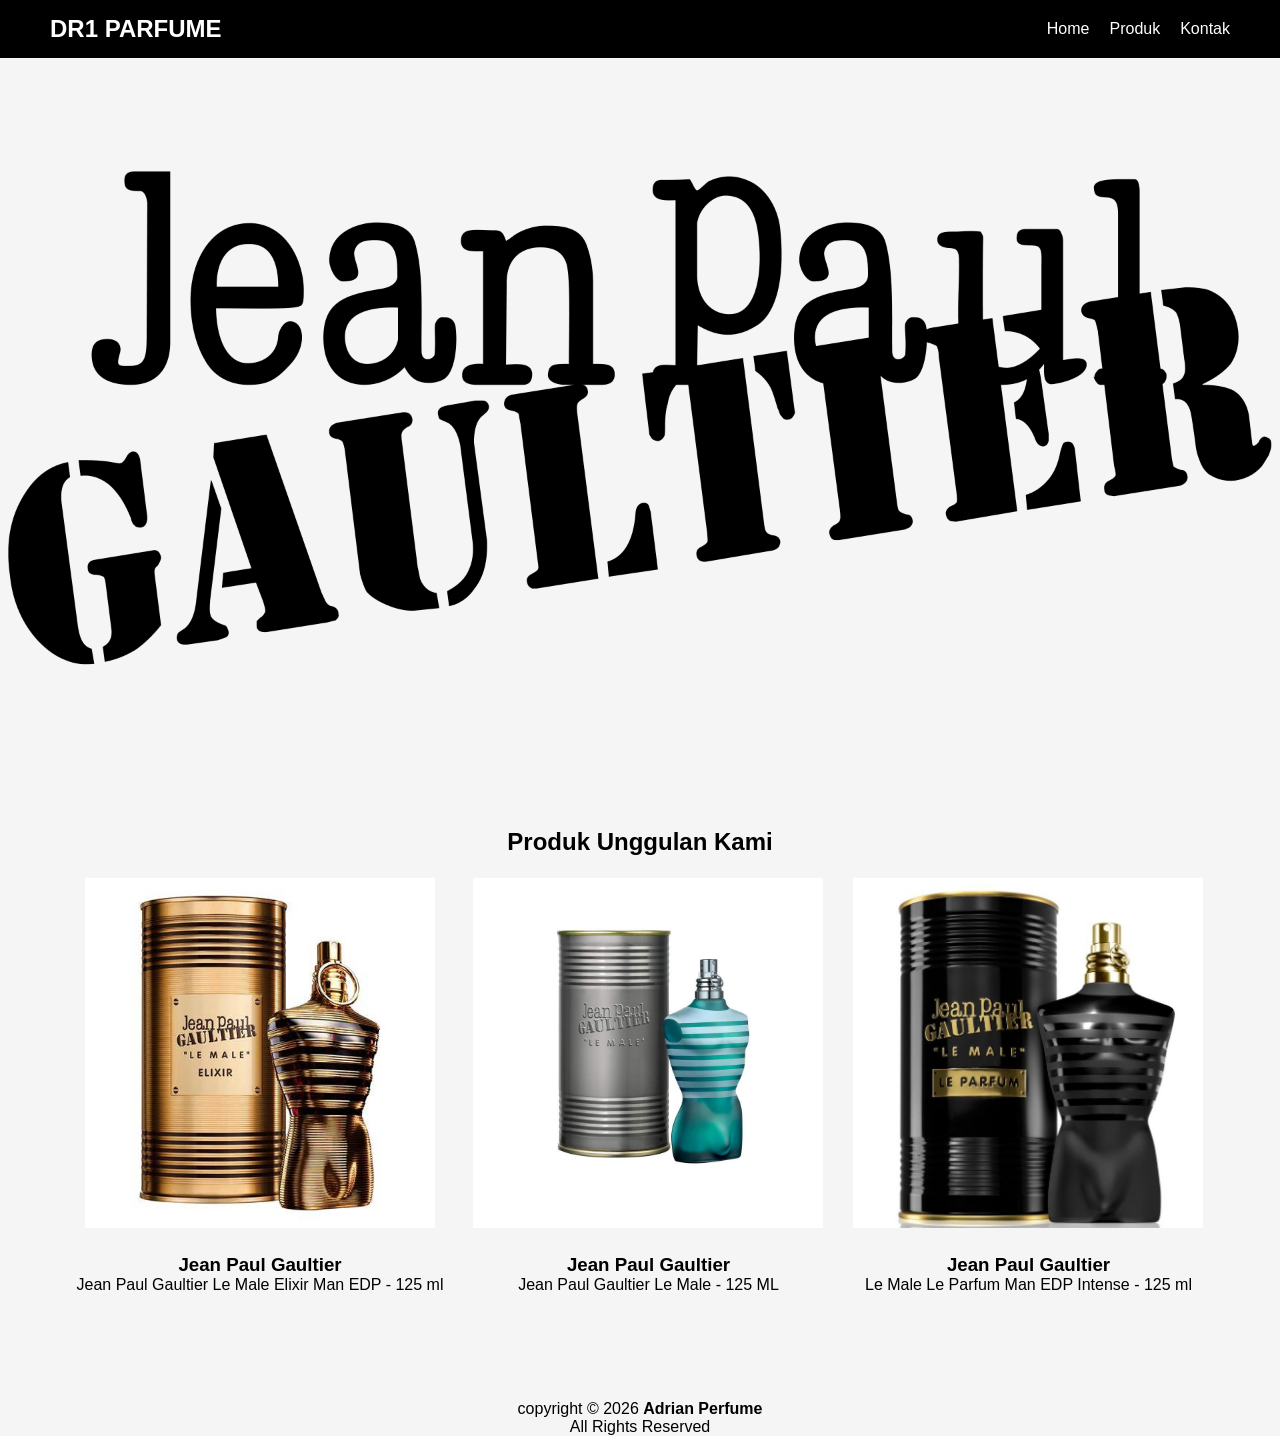
<file: Adrian/index.html>
<!DOCTYPE html>
<html lang="id">
<head>
    <meta charset="UTF-8">
    <title>DR1 PARFUME</title>
    <link rel="stylesheet" href="style.css">
</head>
<body>

    <nav>
        <h1>DR1 PARFUME</h1>
        <ul>
            <li><a href="index.html">Home</a></li>
            <li><a href="Produk.html">Produk</a></li>
            <li><a href="kontak.html">Kontak</a></li>
        </ul>
    </nav>

    <section class="dr1an" id="home"></section>

    <section class="produk">
        <h2>Produk Unggulan Kami</h2>

        <div class="card-container">

            <div class="card" class="harga">
                <img src="assets/JPGPARFUME.jpeg" alt="Parfum 1">
                <h3>Jean Paul Gaultier</h3>
                <p>Jean Paul Gaultier Le Male Elixir Man EDP - 125 ml</p>
            </div>

            <div class="card" class="harga">
                <img src="assets/JPGPARFUME1.jpeg" alt="Parfum 2">
                <h3>Jean Paul Gaultier</h3>
                <p>Jean Paul Gaultier Le Male - 125 ML </p>
            </div>

            <div class="card" class="harga">
                <img src="assets/le male.jpeg" alt="Parfum 3">
                <h3>Jean Paul Gaultier</h3>
                <p>Le Male Le Parfum Man EDP Intense - 125 ml</p>
            </div>

        </div>
    </section>

    <footer class="footer"> 
        <p>copyright &copy; 2026 <b>Adrian Perfume</b> <br>All Rights Reserved</p>
    </footer>

</body>
</html>
</file>
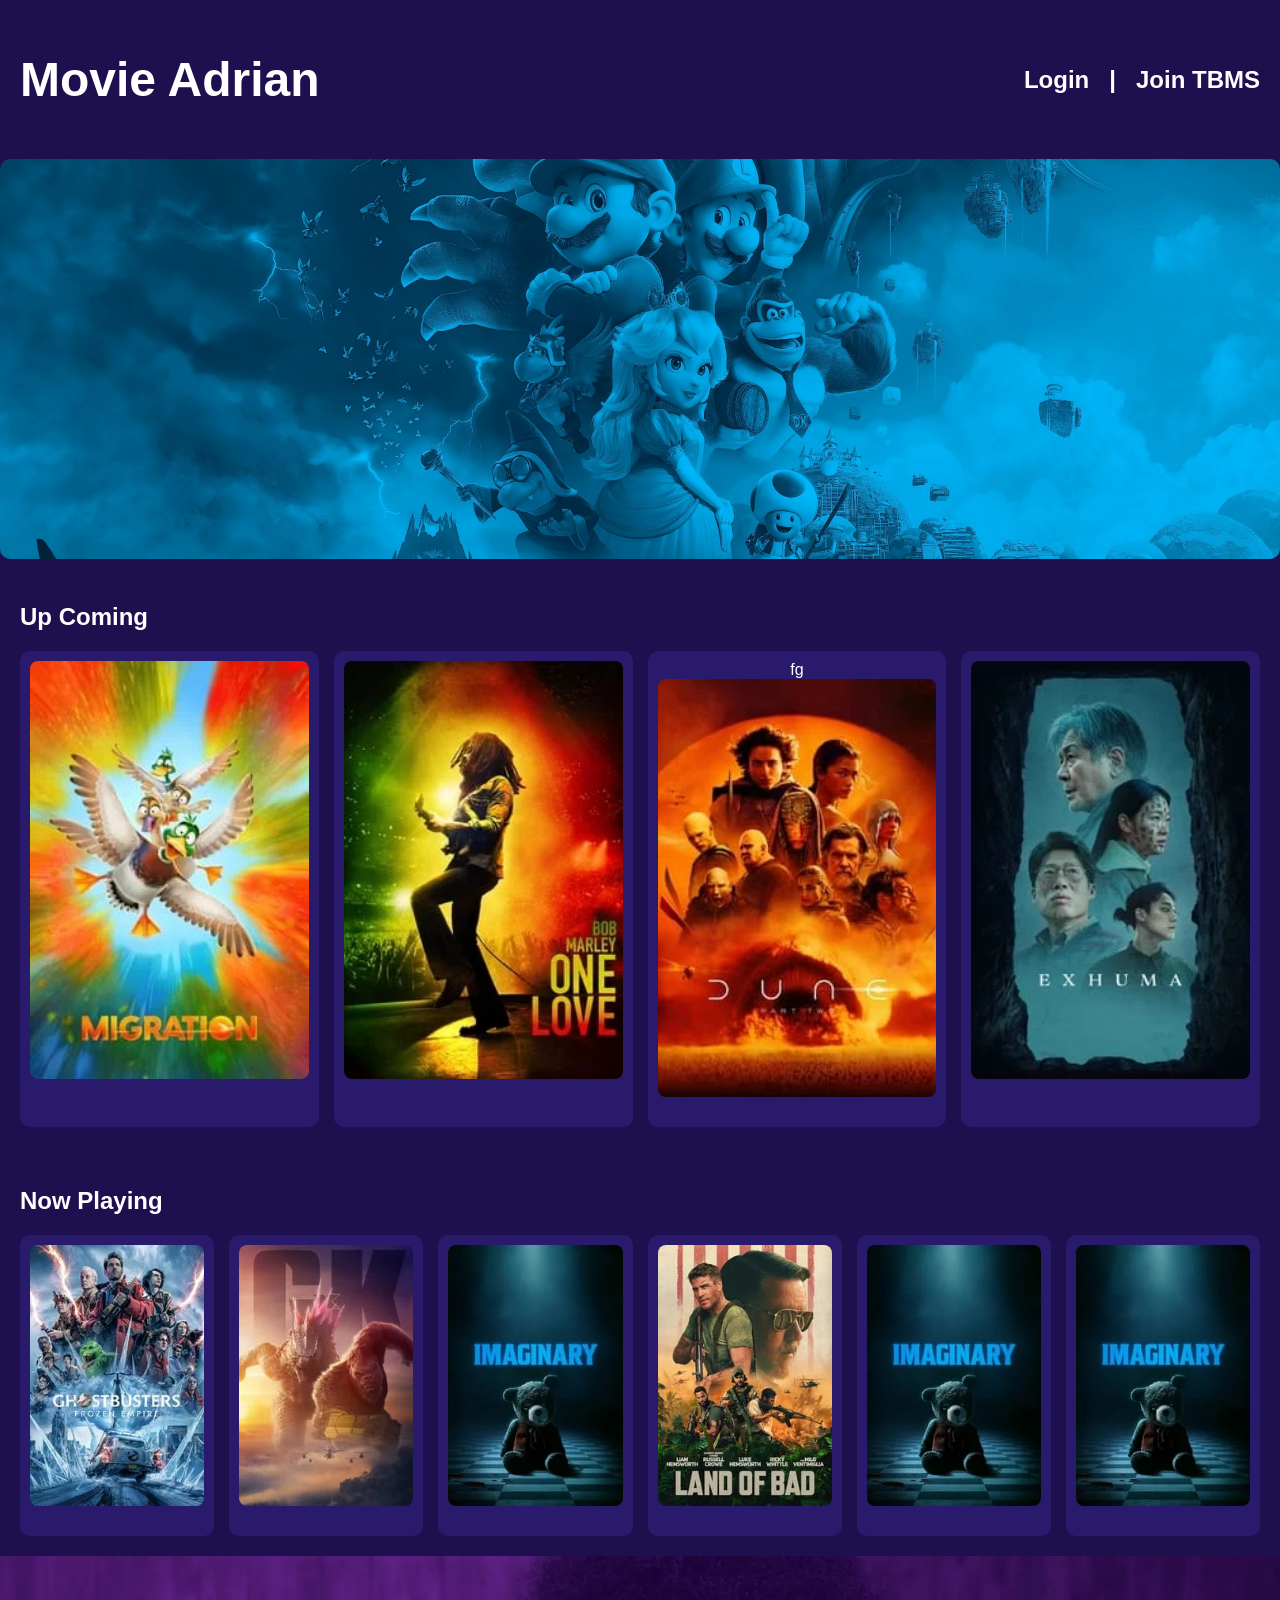
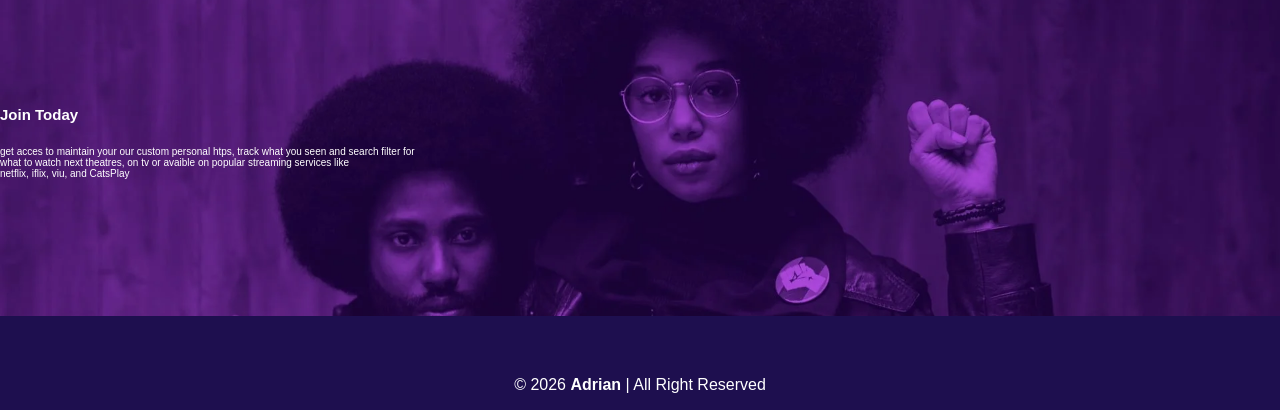
<file: AdrianKuis/index.html>
<!DOCTYPE html>
<html lang="id">
<head>
<meta charset="UTF-8">
<title>Movie Database</title>
<link rel="stylesheet" href="style.css">
</head>

<body>

<header class="header">
    <h1>Movie Adrian</h1>
    <ul>
        <li><a href="#">Login </a></li>
        <li><a href="#">|</a></li>
        <li><a href="#">Join <b>TBMS</b></a></li>
    </ul>
</header>

<section class="atas">
    <img src="assets/atas.jpg" alt="atas">
</section>

<section class="movie-section">
    <h1>Up Coming</h1>

    <div class="movie-container">
        <div class="card">
            <img src="assets/film1.jpg">
            <p></p>
        </div>

        <div class="card">
            <img src="assets/film2.jpg">
            <p></p>
        </div>

        <div class="card">fg
            <img src="assets/film3.jpg">
            <p></p>
        </div>

        <div class="card">
            <img src="assets/film4.jpg">
            <p></p>
        </div>
    </div>

</section>

<section class="movie-section">
    <h1>Now Playing</h1>

    <div class="movie1-container">
        <div class="card">
            <img src="assets/film5.jpg">
            <p></p>
        </div>

        <div class="card">
            <img src="assets/film6.jpg">
            <p></p>
        </div>

        <div class="card">
            <img src="assets/film7.jpg">
            <p></p>
        </div>

        <div class="card">
            <img src="assets/film8.jpg">
            <p></p>
        </div>

        <div class="card">
            <img src="assets/film7.jpg">
            <p></p>
        </div>

        <div class="card">
            <img src="assets/film7.jpg">
            <p></p>
        </div>
    </div>

</section>

<section class="drian">
    <h1>Join Today</h1>
    <br>get acces to maintain your our custom personal htps, track what you seen and search filter for 
    <br>what to watch next theatres, on tv or avaible on popular streaming services like
    <br>netflix, iflix, viu, and CatsPlay
</section>

<footer>
<p>© 2026 <b>Adrian</b> | All  Right Reserved</p>
</footer>          

</body>
</html>
</file>
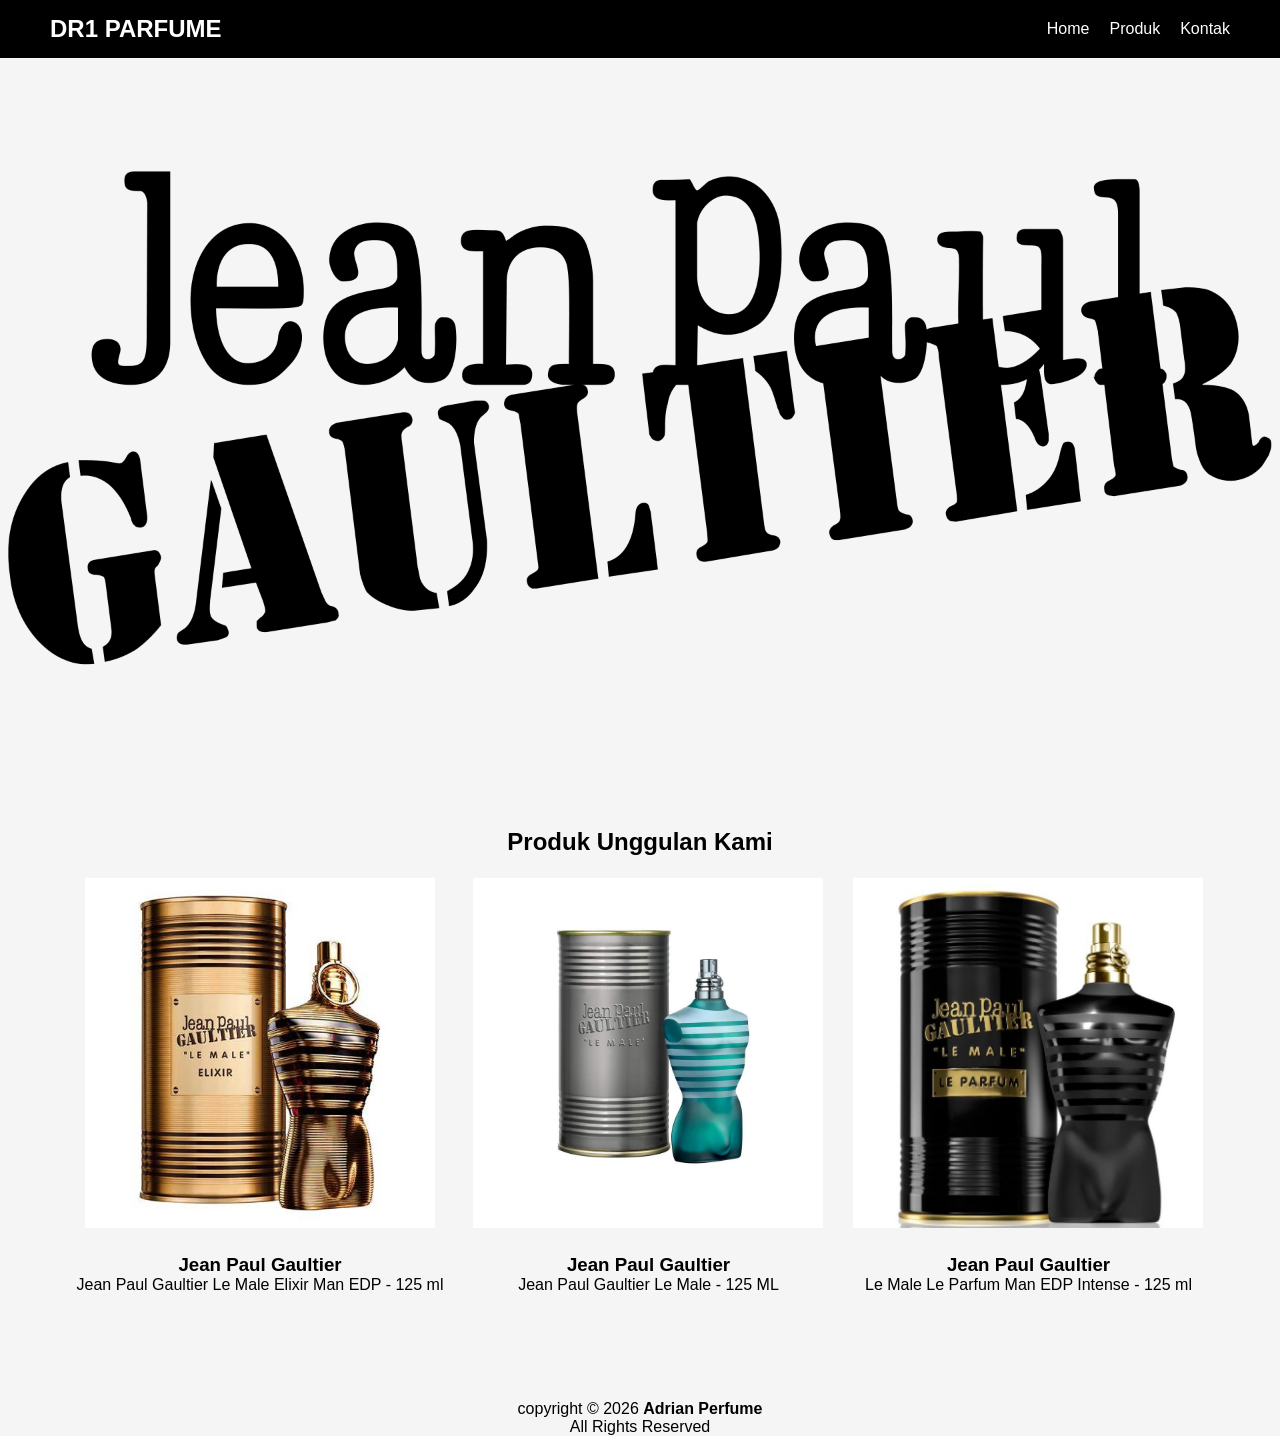
<file: DR1 PARFUME/INDEX.HTML>
<!DOCTYPE html>
<html lang="id">
<head>
    <meta charset="UTF-8">
    <title>DR1 PARFUME</title>
    <link rel="stylesheet" href="style.css">
</head>
<body>

    <nav>
        <h1>DR1 PARFUME</h1>
        <ul>
            <li><a href="INDEX.HTML">Home</a></li>
            <li><a href="Produk.html">Produk</a></li>
            <li><a href="kontak.html">Kontak</a></li>
        </ul>
    </nav>

    <section class="dr1an" id="home">
    </section>

    <section class="produk">
        <h2>Produk Unggulan Kami</h2>

        <div class="card-container">

            <div class="card" class="harga">
                <img src="assets/JPGPARFUME.jpeg" alt="Parfum 1">
                <h3>Jean Paul Gaultier</h3>
                <p>Jean Paul Gaultier Le Male Elixir Man EDP - 125 ml</p>
            </div>

            <div class="card" class="harga">
                <img src="assets/JPGPARFUME1.jpeg" alt="Parfum 2">
                <h3>Jean Paul Gaultier</h3>
                <p>Jean Paul Gaultier Le Male - 125 ML </p>
            </div>

            <div class="card" class="harga">
                <img src="assets/le male.jpeg" alt="Parfum 3">
                <h3>Jean Paul Gaultier</h3>
                <p>Le Male Le Parfum Man EDP Intense - 125 ml</p>
            </div>

        </div>
    </section>

    <footer class="footer"> 
        <p>copyright &copy; 2026 <b>Adrian Perfume</b> <br>All Rights Reserved</p>
    </footer>

</body>
</html>
</file>
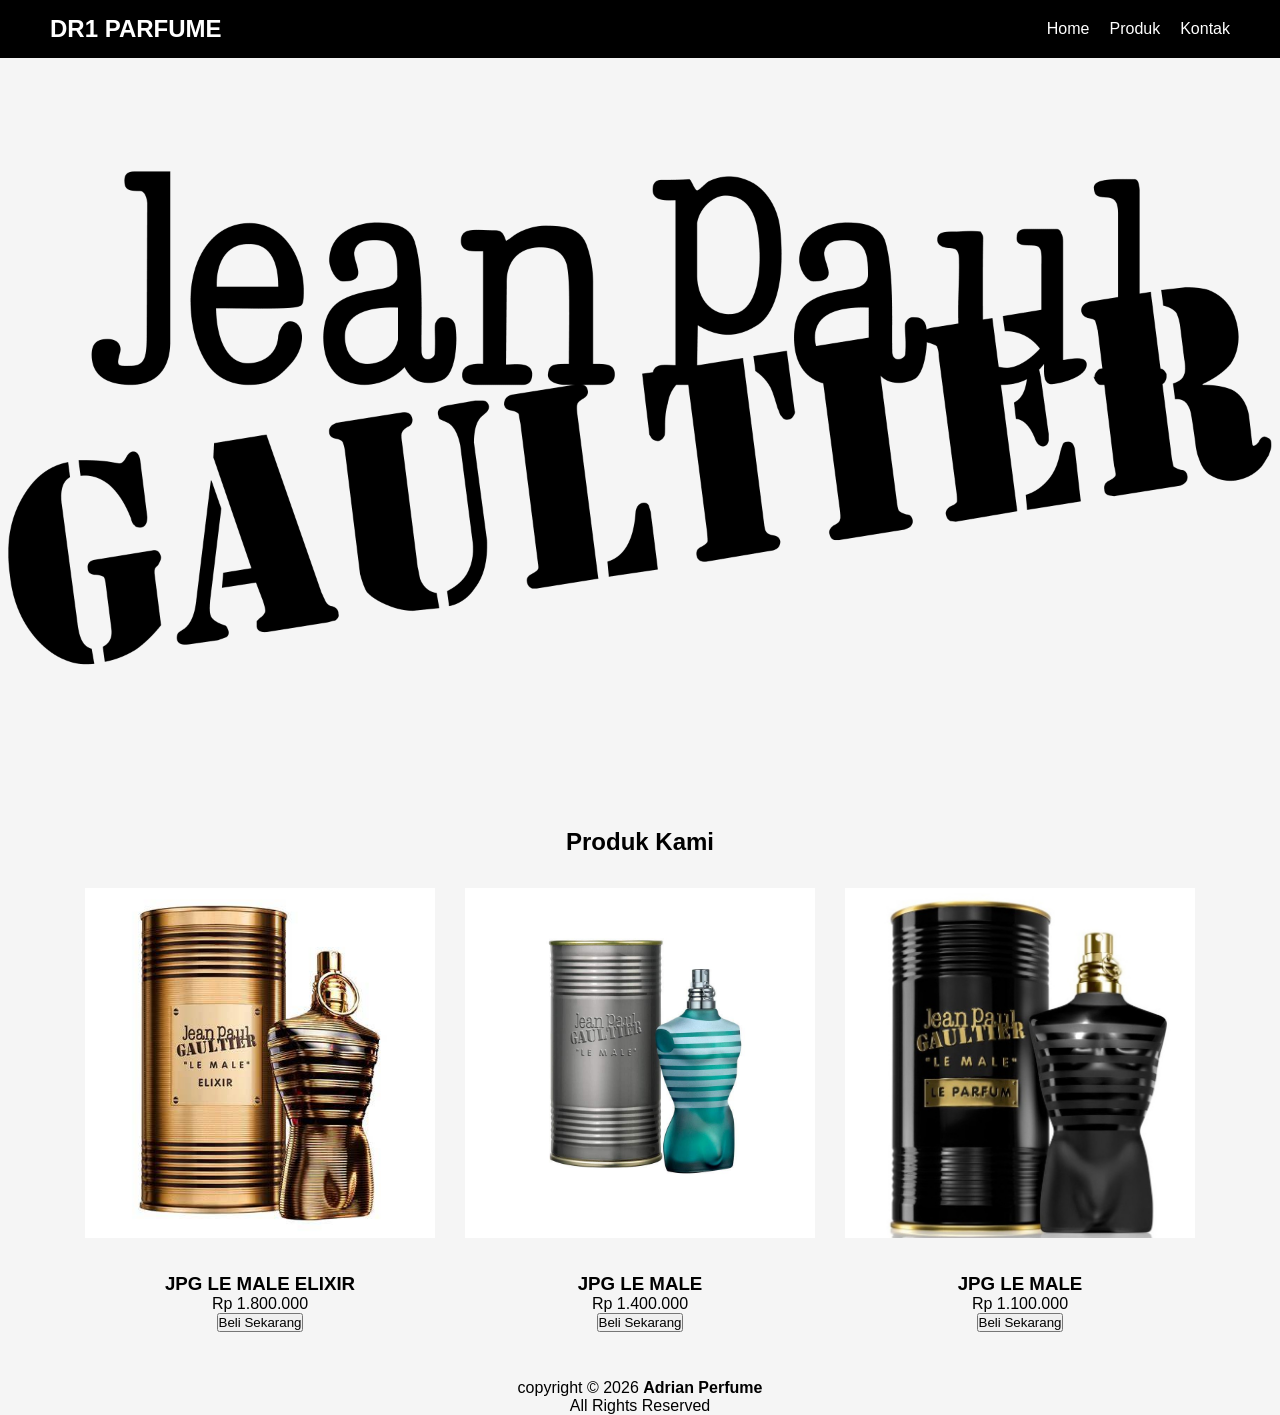
<file: Adrian Parfume/DR1 PARFUME/INDEX.HTML>
<!DOCTYPE html>
<html lang="id">
<head>
    <meta charset="UTF-8">
    <title>DR1 PARFUME</title>
    <link rel="stylesheet" href="style.css">
</head>
<body>

    <!-- Navbar -->
    <nav>
        <h1>DR1 PARFUME</h1>
        <ul>
            <li><a href="#">Home</a></li>
            <li><a href="#">Produk</a></li>
            <li><a href="#">Kontak</a></li>
        </ul>
    </nav>

    <!-- Hero Section -->
    <section class="dr1an">
    </section>

    <!-- Produk Section -->
    <section class="produk">
        <h2>Produk Kami</h2>

        <div class="card-container">

            <div class="card">
                <img src="assets/JPGPARFUME.jpeg" alt="Parfum 1">
                <h3>JPG LE MALE ELIXIR</h3>
                <p>Rp 1.800.000</p>
                <button>Beli Sekarang</button>
            </div>

            <div class="card">
                <img src="assets/JPGPARFUME1.jpeg" alt="Parfum 2">
                <h3>JPG LE MALE</h3>
                <p>Rp 1.400.000</p>
                <button>Beli Sekarang</button>
            </div>

            <div class="card">
                <img src="assets/le male.jpeg" alt="Parfum 3">
                <h3>JPG LE MALE</h3>
                <p>Rp 1.100.000</p>
                <button>Beli Sekarang</button>
            </div>

        </div>
    </section>

    <!-- Footer -->
    <footer class="footer"> 
        <p>copyright &copy; 2026 <b>Adrian Perfume</b> <br>All Rights Reserved</p>
    </footer>

</body>
</html>
</file>
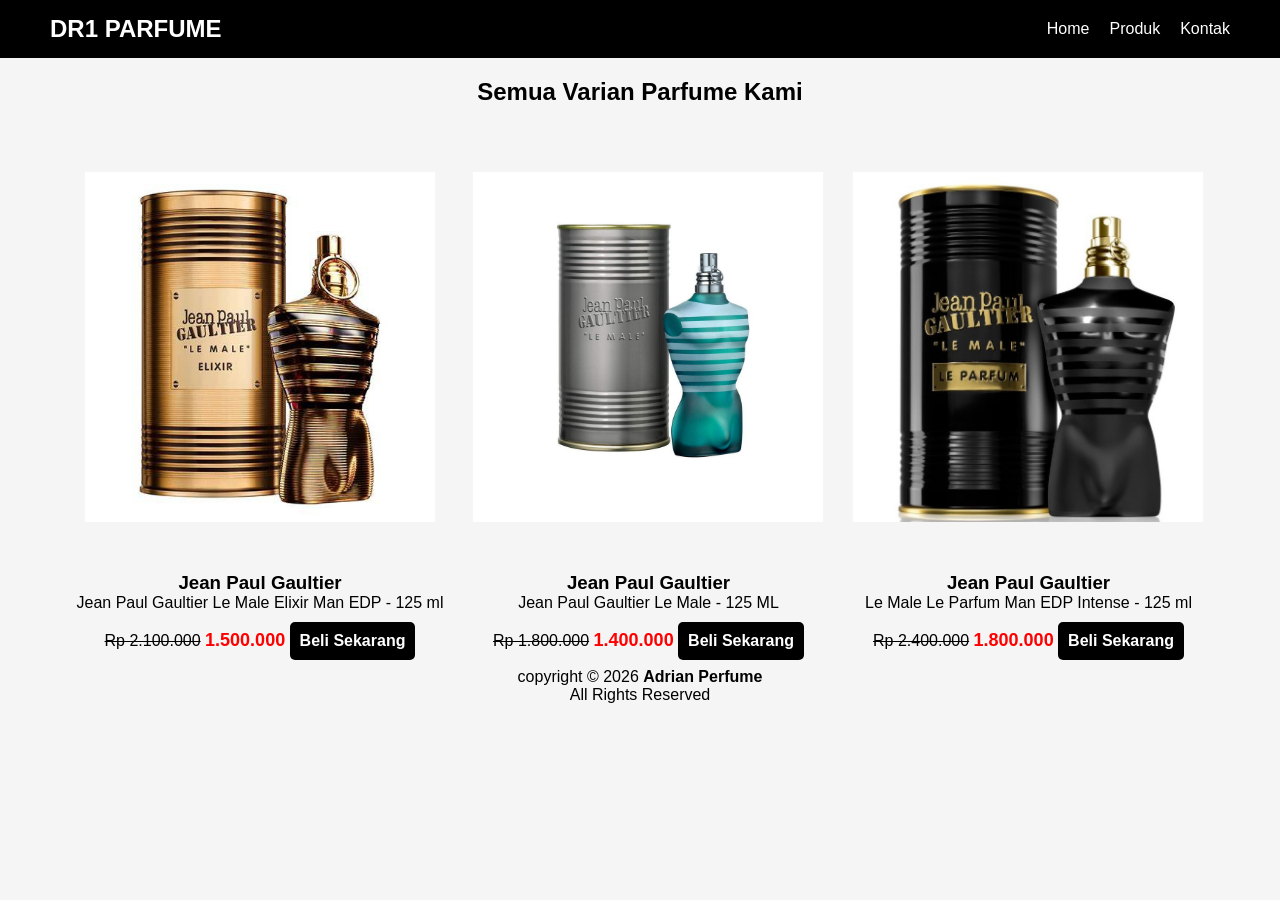
<file: Adrian/produk.html>
<!DOCTYPE html>
<html lang="en">
<head>
    <meta charset="UTF-8">
    <meta name="viewport" content="width=device-width, initial-scale=1.0">
    <title>Produk</title>
    <link rel="stylesheet" href="style.css">
</head>
<body>
    <nav>
        <h1>DR1 PARFUME</h1>
        <ul>
            <li><a href="INDEX.HTML">Home</a></li>
            <li><a href="Produk.html">Produk</a></li>
            <li><a href="kontak.html">Kontak</a></li>
        </ul>
    </nav>

    <section class="produk1">
    <h1>Semua Varian Parfume Kami</h1>

    <div class="produk-container">

            <div class="produk1" class="harga1">
                <img src="assets/JPGPARFUME.jpeg" alt="Parfum 1">
                <h3>Jean Paul Gaultier</h3>
                <p>Jean Paul Gaultier Le Male Elixir Man EDP - 125 ml</p>
                <del>Rp 2.100.000</del>
                <span class="harga-baru">1.500.000</span>
                <a href="" class="btn">Beli Sekarang</a>
            </div>

            <div class="produk1" class="harga1">
                <img src="assets/JPGPARFUME1.jpeg" alt="Parfum 2">
                <h3>Jean Paul Gaultier</h3>
                <p>Jean Paul Gaultier Le Male - 125 ML </p>
                <del>Rp 1.800.000</del>
                <span class="harga-baru">1.400.000</span>
                <a href="" class="btn">Beli Sekarang</a>
            </div>

            <div class="produk1" class="harga1">
                <img src="assets/le male.jpeg" alt="Parfum 3">
                <h3>Jean Paul Gaultier</h3>
                <p>Le Male Le Parfum Man EDP Intense - 125 ml</p>
                <del>Rp 2.400.000</del>
                <span class="harga-baru">1.800.000</span>
                <a href="beli sekarang.html" class="btn">Beli Sekarang</a>
            </div>

         </div>
    </section>

    <footer class="footer1"> 
         <p>copyright &copy; 2026 <b>Adrian Perfume</b> <br>All Rights Reserved</p>
    </footer>
</body>
</html>
</file>
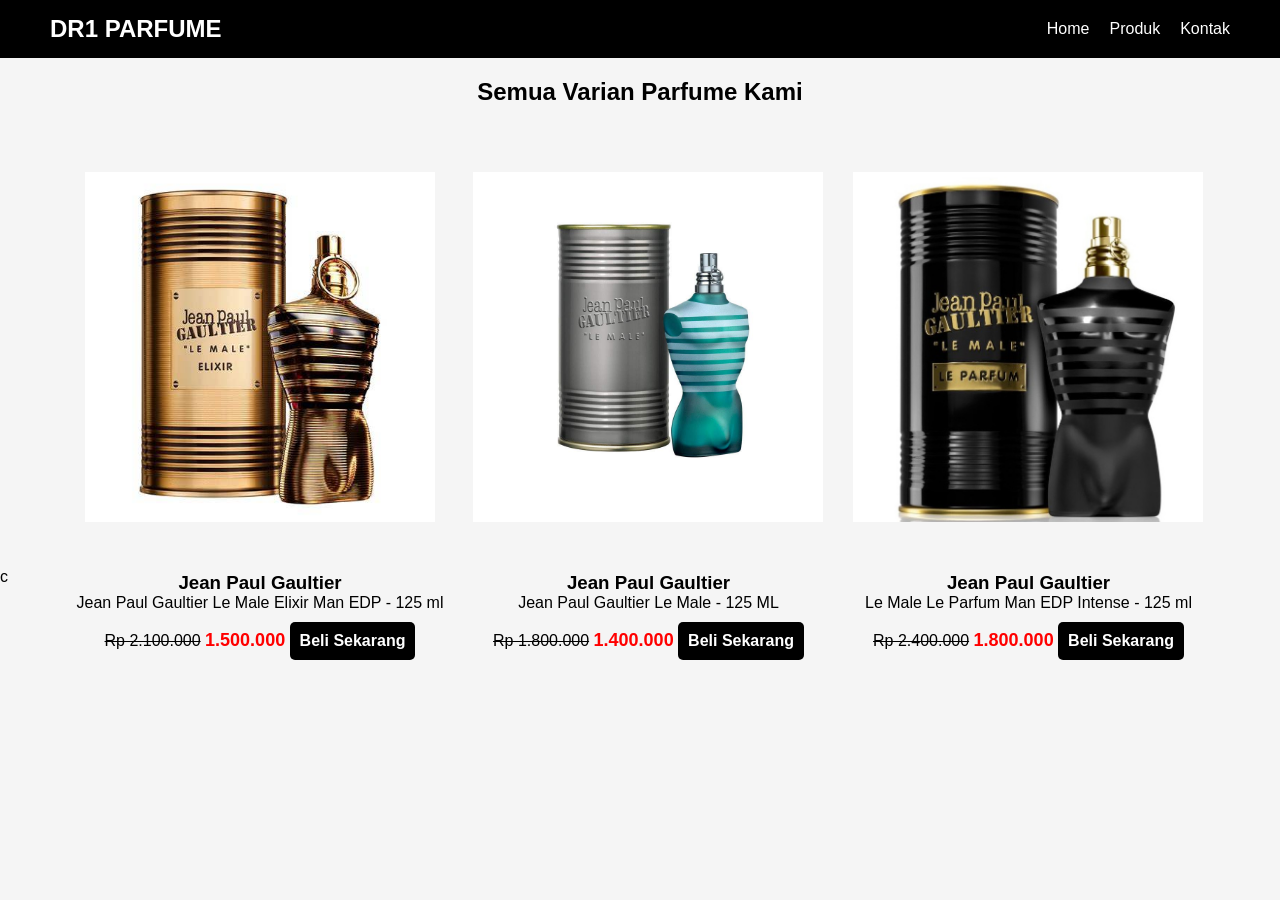
<file: DR1 PARFUME/Produk.html>
<!DOCTYPE html>
<html lang="en">
<head>
    <meta charset="UTF-8">
    <meta name="viewport" content="width=device-width, initial-scale=1.0">
    <title>Produk</title>
    <link rel="stylesheet" href="style.css">
</head>
<body>
    <nav>
        <h1>DR1 PARFUME</h1>
        <ul>
            <li><a href="INDEX.HTML">Home</a></li>
            <li><a href="Produk.html">Produk</a></li>
            <li><a href="kontak.html">Kontak</a></li>
        </ul>
    </nav>

    <section class="produk1">
    <h1>Semua Varian Parfume Kami</h1>

    <div class="produk-container">

            <div class="produk1" class="harga">
                <img src="assets/JPGPARFUME.jpeg" alt="Parfum 1">
                <h3>Jean Paul Gaultier</h3>
                <p>Jean Paul Gaultier Le Male Elixir Man EDP - 125 ml</p>
                <del>Rp 2.100.000</del>
                <span class="harga-baru">1.500.000</span>
                <a href="" class="btn">Beli Sekarang</a>
            </div>

            <div class="produk1" class="harga"">
                <img src="assets/JPGPARFUME1.jpeg" alt="Parfum 2">
                <h3>Jean Paul Gaultier</h3>
                <p>Jean Paul Gaultier Le Male - 125 ML </p>
                <del>Rp 1.800.000</del>
                <span class="harga-baru">1.400.000</span>
                <a href="" class="btn">Beli Sekarang</a>
            </div>

            <div class="produk1" class="harga">
                <img src="assets/le male.jpeg" alt="Parfum 3">
                <h3>Jean Paul Gaultier</h3>
                <p>Le Male Le Parfum Man EDP Intense - 125 ml</p>
                <del>Rp 2.400.000</del>
                <span class="harga-baru">1.800.000</span>
                <a href="" class="btn">Beli Sekarang</a>
            </div>

         </div>
    </section>c
</body>
</html>
</file>
<file: Adrian/style.css>
* {
    margin: 0;
    padding: 0;
    box-sizing: border-box;
    font-family: Arial, sans-serif;
}

body {
    background-color: #f5f5f5;
    min-height: 100vh;
    display: flex;
    flex-direction: column;
}


nav {
    background: black;
    color: white;
    display: flex;
    justify-content: space-between;
    padding: 15px 50px;
    align-items: center;
}

nav ul {
    list-style: none;
    display: flex;
    gap: 20px;
}

nav a {
    color: white;
    text-decoration: none;
}


.dr1an {
    background: url('assets/Jean-Paul-Gaultier-Logo.png') no-repeat center;
    background-size: contain;
    height: 80vh;
    color: rgb(234, 255, 0);
    display: flex;
    flex-direction: column;
    justify-content: center;
    align-items: center;
    text-align: center;
}

.btn {
    background: rgb(0, 0, 0);
    padding: 10px;
    text-decoration: none;
    color: rgb(255, 255, 255);
    border-radius: 5px;
    font-weight: bold;
    display: inline-block;
    margin-top: 10px;
}


.produk {
    padding: 50px;
    text-align: center;
    flex: 1;
}

.card img {
    width: 350px;
    height: 100%;
    object-fit:contain ;
    border-radius: 10px;
}

.card-container{
    display: flex;
    justify-content: center;
    gap: 30px;
    flex-wrap: wrap;
}

.card button{
    text-size-adjust: initial;
}

footer {
    text-align: center;
    margin-top: 100px;
}

.harga {
    color: gray;
    margin-right: 10px;
    margin-top: 10px;
}

.harga-baru{
    color: red;
    font-weight: bold;
    font-size: 18px;
    margin-top: 10px;
}

.produk-container{
    display: flex;
    justify-content: center;
    gap: 30px;
    flex-wrap: wrap;
}

.produk1 img {
    width: 350px;
    height: 100%;
    object-fit:contain ;
    border-radius: 10px;
}

.produk1 {
    text-align: center;
    margin-top: 20px;
}

.footer1 {
    text-align: center;
    margin-top: 100px;
}

.harga1 del{
    color: gray;
    margin-right: 10px;
    margin-top: 10px;
}

.harga-baru1 {
    color: red;
    font-weight: bold;
    font-size: 18px;
    margin-top: 10px;
}
</file>
<file: AdrianKuis/style.css>
body{
font-family: Arial;
margin:0;
background:#1e0f4f;
color:white;
}

header{
padding: 20px;
font-size:24px;
font-weight:bold;
display: flex;
justify-content: space-between;
align-items: center;
}

.atas img{
width:100%;
border-radius:10px;
}

.movie-section{
padding:20px;
}

.movie-container{
display:grid;
grid-template-columns: repeat(4,1fr);
gap:15px;
}

.movie1-container{
display:grid;
grid-template-columns: repeat(6,1fr);
gap:15px;
}

.card{
background:#2a1a6b;
padding:10px;
border-radius:10px;
text-align:center;
}

.card img{
width:100%;
border-radius:8px;
}

header ul{
    list-style: none;
    display: flex;
    justify-content: space-between;
    gap: 20px;
}

header a{
    color: white;
    text-decoration: none;
}

.drian {
    background: url(assets/footer.jpg);
    background-size: cover;
    height: 40vh;
    color: white;
    display: flex;
    flex-direction: column;
    justify-content: center;
    font-size: x-small;
}

footer{
    text-align: center;
    margin-top: 60px;
}
</file>
<file: DR1 PARFUME/style.css>
* {
    margin: 0;
    padding: 0;
    box-sizing: border-box;
    font-family: Arial, sans-serif;
}

body {
    background-color: #f5f5f5;
    min-height: 100vh;
    display: flex;
    flex-direction: column;
}


nav {
    background: black;
    color: white;
    display: flex;
    justify-content: space-between;
    padding: 15px 50px;
    align-items: center;
}

nav ul {
    list-style: none;
    display: flex;
    gap: 20px;
}

nav a {
    color: white;
    text-decoration: none;
}


.dr1an {
    background: url('assets/Jean-Paul-Gaultier-Logo.png') no-repeat center;
    background-size: contain;
    height: 80vh;
    color: rgb(234, 255, 0);
    display: flex;
    flex-direction: column;
    justify-content: center;
    align-items: center;
    text-align: center;
}

.btn {
    background: rgb(0, 0, 0);
    padding: 10px;
    text-decoration: none;
    color: rgb(255, 255, 255);
    border-radius: 5px;
    font-weight: bold;
    display: inline-block;
    margin-top: 10px;
}


.produk {
    padding: 50px;
    text-align: center;
    flex: 1;
}

.card img {
    width: 350px;
    height: 100%;
    object-fit:contain ;
    border-radius: 10px;
}

.card-container{
    display: flex;
    justify-content: center;
    gap: 30px;
    flex-wrap: wrap;
}

.card button{
    text-size-adjust: initial;
}

footer {
    text-align: center;
    margin-top: 100px;
}

.harga del {
    color: gray;
    margin-right: 10px;
    margin-top: 10px;
}

.harga-baru{
    color: red;
    font-weight: bold;
    font-size: 18px;
    margin-top: 10px;
}

.produk-container{
    display: flex;
    justify-content: center;
    gap: 30px;
    flex-wrap: wrap;
}

.produk1 img {
    width: 350px;
    height: 100%;
    object-fit:contain ;
    border-radius: 10px;
}

.produk1 {
    margin-top: 20px;
    text-align: center;
}
</file>
<file: Adrian Parfume/DR1 PARFUME/style.css>
* {
    margin: 0;
    padding: 0;
    box-sizing: border-box;
    font-family: Arial, sans-serif;
}

body {
    background-color: #f5f5f5;
    min-height: 100vh;
    display: flex;
    flex-direction: column;
}

/* Navbar */
nav {
    background: black;
    color: white;
    display: flex;
    justify-content: space-between;
    padding: 15px 50px;
    align-items: center;
}

nav ul {
    list-style: none;
    display: flex;
    gap: 20px;
}

nav a {
    color: white;
    text-decoration: none;
}

/* Hero */
.dr1an {
    background: url('assets/Jean-Paul-Gaultier-Logo.png') no-repeat center;
    background-size: contain;
    height: 80vh;
    color: rgb(234, 255, 0);
    display: flex;
    flex-direction: column;
    justify-content: center;
    align-items: center;
    text-align: center;
}

.btn {
    background: gold;
    padding: 10px 20px;
    text-decoration: none;
    color: black;
    border-radius: 5px;
    font-weight: bold;
}

/* Produk */
.produk {
    padding: 50px;
    text-align: center;
    flex: 1;
}

.card img {
    width: 350px;
    height: 100%;
    object-fit:contain ;
    border-radius: 10px;
}

.card-container{
    display: flex;
    justify-content: center;
    gap: 30px;
    flex-wrap: wrap;
}

footer {
    text-align: center;
    margin-top: 60px;
}
</file>
